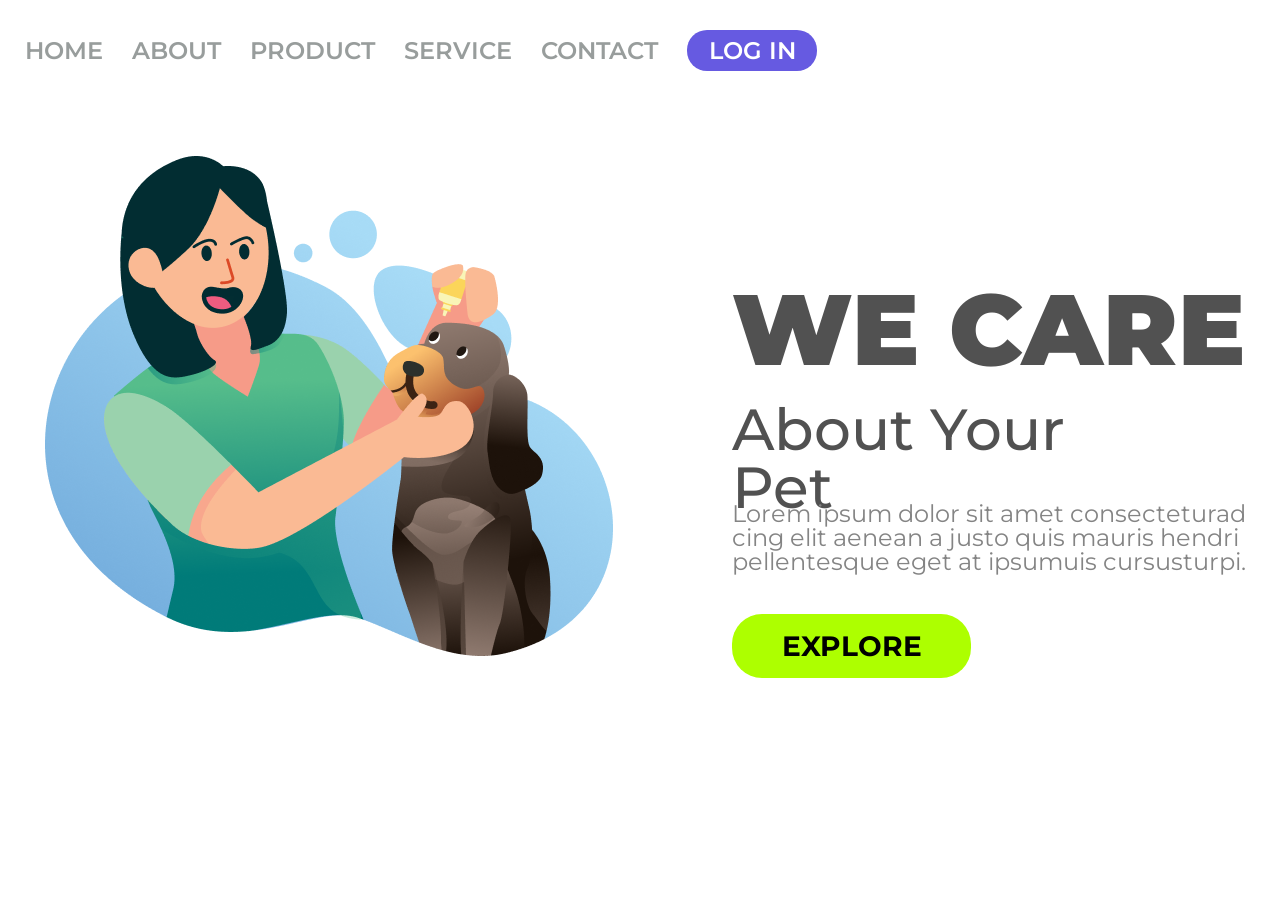
<file: index.html>
<!DOCTYPE html>
<html lang="pt-br">

<head>
    <meta charset="UTF-8">
    <meta name="viewport" content="width=device-width, initial-scale=1.0">
    <link rel="preconnect" href="https://fonts.googleapis.com">
    <link rel="preconnect" href="https://fonts.gstatic.com" crossorigin>
    <link href="https://fonts.googleapis.com/css2?family=Montserrat:ital,wght@0,100..900;1,100..900&display=swap" rel="stylesheet">
    <link rel="stylesheet" href="./style.css" />
    <title>We Care About Your Pet</title>
</head>

<body>
    <header>
        <a class="links">HOME</a>
        <a class="links">ABOUT</a>
        <a class="links">PRODUCT</a>
        <a class="links">SERVICE</a>
        <a class="links">CONTACT</a>
        <button class="button-header">LOG IN</button>
    </header>

    <section>
        <img src="./assets/Illustration 2.png" alt="We Care Image" width="568px" heigth="500px" class="img-wecare"/>
       <div class="div-section">
        <h1>WE CARE</h1>
        <h2> About Your Pet</h2>
        <p>Lorem ipsum dolor sit amet consecteturad cing elit aenean a justo quis mauris hendri pellentesque eget at ipsumuis cursusturpi.</p>
        <button class="button-section"> EXPLORE </button>
        </div> 
    </section>
    
</body>
</html>
</file>
<file: style.css>
* {
    padding: 0;
    margin: 0;
    box-sizing: border-box;
    font-family: "Montserrat", sans-serif;
}

.links {
    font-size: 24px;
    color: rgba(152, 157, 156, 1);
    line-height: 100%;
    font-weight: 600;
    height: 29px;
    width: 120px;
    margin-left: 25px;
    cursor: pointer;
}

header {
    margin-top: 30px;
    margin-bottom: 70px;
}

.button-header {
    height: 41px;
    width: 130px;
    font-size: 24px;
    color:rgba(255, 255, 255, 1);
    line-height: 100%;
    font-weight: 600;
    background: rgba(102,90,225);
    border: none;
    border-radius: 20px;
    margin-left: 25px;
    cursor: pointer;
}

section {
    display: inline-block;
    margin-top: 15px;
    margin-left: 45px;
}

h1 {
    height: 122px;
    width: 513px;
    font-size: 100px;
    color: rgba(81, 81, 81, 1);
    line-height: 100%;
    font-weight: 900;
    margin-bottom: 0;
}

h2 {
    height: 71px;
    width: 448px;
    font-size: 58px;
    color: rgba(81, 81, 81, 1);
    line-height: 100%;
    font-weight: 500;
    margin-bottom: 30px;
}

p {
    height: 87px;
    width: 515px;
    font-size: 24px;
    color: rgba(132, 132, 132, 1);
    line-height: 100%;
    font-weight: 400;
    margin-bottom: 25px;
}

.img-wecare {
    display: inline-block;
    margin-right: 15px;
}

.div-section {
    display: inline-block;
    margin-left: 100px;
    margin-top: 0;
    margin-bottom: 40px;
}

.button-section {
    width: 239px;
    height: 64px;
    border-radius: 30px;
    border: none;
    background: rgba(173, 255, 0, 1);
    font-size: 28px;
    line-height: 100%;
    font-weight: 700;
    color: rgba(0, 0, 0, 1);
    cursor: pointer;
}

a:hover {
    opacity: 0.5;
}

button:hover {
    opacity: 0.8;
}

@media screen and (max-width: 500px) and (orientation: portrait) {
        header {
            display: none;
        }

        .img-wecare {
            width: 400px;
            height: 350px;
            margin-top: 70px;
            margin-left: 50px;
            margin-bottom: 80px;
        }

        p {
            display: none;
        }

        h1 {
            font-size: 70px;
            margin-right: 70px;
        }

        h2 {
            font-size: 47px;

        }

        section {
            align-items: center;
            margin-top: 70px;
            margin-right: 30px;
            margin-left: 10px;
            display: block;
        }

        .button-section {
            display: block;
            margin-left: 35px;
        }
}
</file>
<file: wecare.css>
* {
    padding: 0;
    margin: 0;
    box-sizing: border-box;
    font-family: "Montserrat", sans-serif;
}

.links {
    font-size: 24px;
    color: rgba(152, 157, 156, 1);
    line-height: 100%;
    font-weight: 600;
    height: 29px;
    width: 120px;
    margin-left: 25px;
    cursor: pointer;
}

header {
    margin-top: 30px;
    margin-bottom: 70px;
}

.button-header {
    height: 41px;
    width: 130px;
    font-size: 24px;
    color:rgba(255, 255, 255, 1);
    line-height: 100%;
    font-weight: 600;
    background: rgba(102,90,225);
    border: none;
    border-radius: 20px;
    margin-left: 25px;
    cursor: pointer;
}

section {
    display: inline-block;
    margin-top: 15px;
    margin-left: 45px;
}

h1 {
    height: 122px;
    width: 513px;
    font-size: 100px;
    color: rgba(81, 81, 81, 1);
    line-height: 100%;
    font-weight: 900;
    margin-bottom: 0;
}

h2 {
    height: 71px;
    width: 448px;
    font-size: 58px;
    color: rgba(81, 81, 81, 1);
    line-height: 100%;
    font-weight: 500;
    margin-bottom: 30px;
}

p {
    height: 87px;
    width: 515px;
    font-size: 24px;
    color: rgba(132, 132, 132, 1);
    line-height: 100%;
    font-weight: 400;
    margin-bottom: 25px;
}

.img-wecare {
    display: inline-block;
    margin-right: 15px;
}

.div-section {
    display: inline-block;
    margin-left: 100px;
    margin-top: 0;
    margin-bottom: 40px;
}

.button-section {
    width: 239px;
    height: 64px;
    border-radius: 30px;
    border: none;
    background: rgba(173, 255, 0, 1);
    font-size: 28px;
    line-height: 100%;
    font-weight: 700;
    color: rgba(0, 0, 0, 1);
    cursor: pointer;
}

a:hover {
    opacity: 0.5;
}

button:hover {
    opacity: 0.8;
}

@media screen and (max-width: 500px) and (orientation: portrait) {
        header {
            display: none;
        }

        .img-wecare {
            width: 400px;
            height: 350px;
            margin-top: 70px;
            margin-left: 50px;
            margin-bottom: 80px;
        }

        p {
            display: none;
        }

        h1 {
            font-size: 70px;
            margin-right: 70px;
        }

        h2 {
            font-size: 47px;

        }

        section {
            align-items: center;
            margin-top: 70px;
            margin-right: 30px;
            margin-left: 10px;
            display: block;
        }

        .button-section {
            display: block;
            margin-left: 35px;
        }
}
</file>
